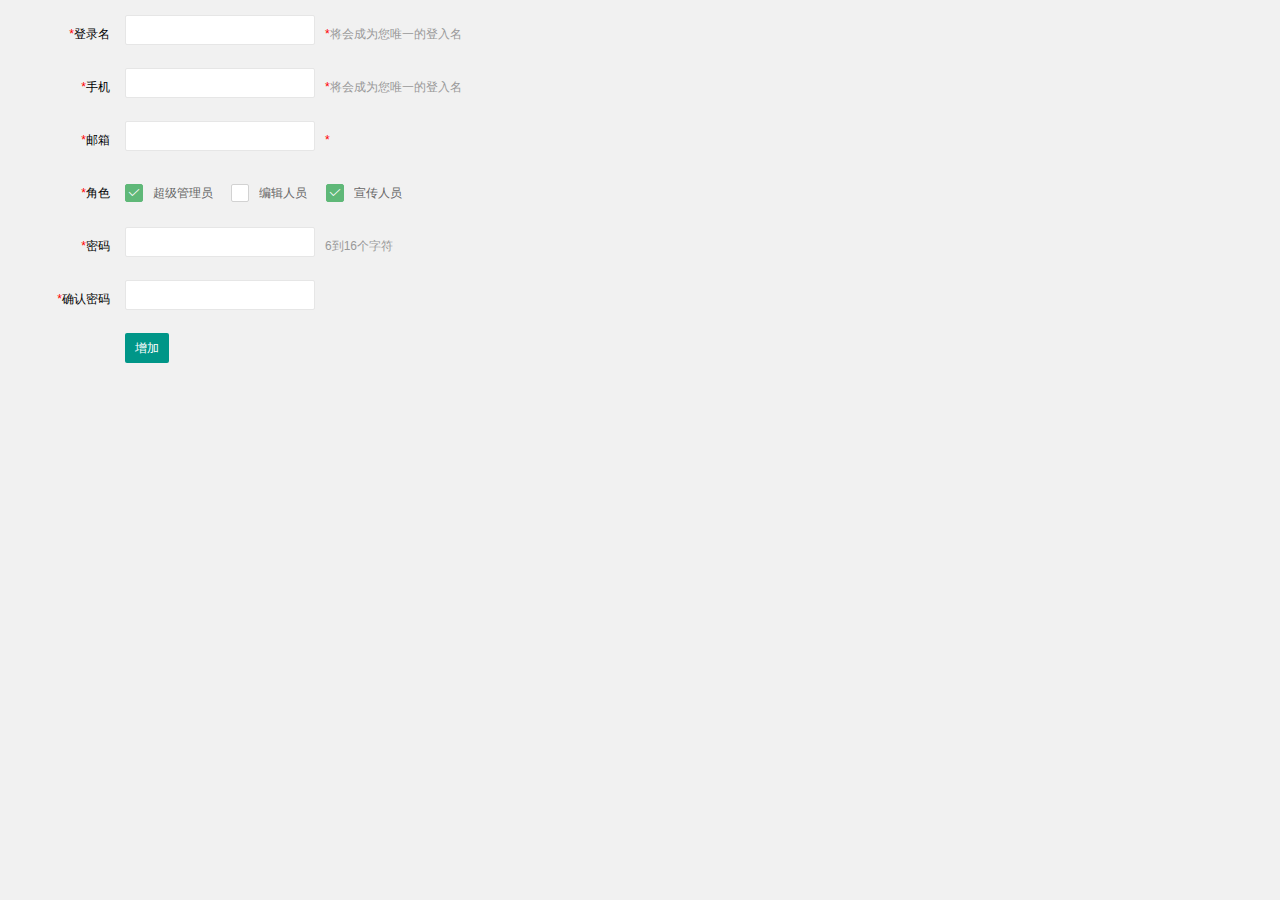
<file: SuperMarket/SuperMarket/X-admin-2.2/admin-add.html>
<!DOCTYPE html>
<html class="x-admin-sm">
    
    <head>
        <meta charset="UTF-8">
        <title>欢迎页面-X-admin2.2</title>
        <meta name="renderer" content="webkit">
        <meta http-equiv="X-UA-Compatible" content="IE=edge,chrome=1">
        <meta name="viewport" content="width=device-width,user-scalable=yes, minimum-scale=0.4, initial-scale=0.8,target-densitydpi=low-dpi" />
        <link rel="stylesheet" href="./css/font.css">
        <link rel="stylesheet" href="./css/xadmin.css">
        <script type="text/javascript" src="./lib/layui/layui.js" charset="utf-8"></script>
        <script type="text/javascript" src="./js/xadmin.js"></script>
        <!-- 让IE8/9支持媒体查询，从而兼容栅格 -->
        <!--[if lt IE 9]>
            <script src="https://cdn.staticfile.org/html5shiv/r29/html5.min.js"></script>
            <script src="https://cdn.staticfile.org/respond.js/1.4.2/respond.min.js"></script>
        <![endif]-->
    </head>
    <body>
        <div class="layui-fluid">
            <div class="layui-row">
                <form class="layui-form">
                  <div class="layui-form-item">
                      <label for="username" class="layui-form-label">
                          <span class="x-red">*</span>登录名
                      </label>
                      <div class="layui-input-inline">
                          <input type="text" id="username" name="username" required="" lay-verify="required"
                          autocomplete="off" class="layui-input">
                      </div>
                      <div class="layui-form-mid layui-word-aux">
                          <span class="x-red">*</span>将会成为您唯一的登入名
                      </div>
                  </div>
                  <div class="layui-form-item">
                      <label for="phone" class="layui-form-label">
                          <span class="x-red">*</span>手机
                      </label>
                      <div class="layui-input-inline">
                          <input type="text" id="phone" name="phone" required="" lay-verify="phone"
                          autocomplete="off" class="layui-input">
                      </div>
                      <div class="layui-form-mid layui-word-aux">
                          <span class="x-red">*</span>将会成为您唯一的登入名
                      </div>
                  </div>
                  <div class="layui-form-item">
                      <label for="L_email" class="layui-form-label">
                          <span class="x-red">*</span>邮箱
                      </label>
                      <div class="layui-input-inline">
                          <input type="text" id="L_email" name="email" required="" lay-verify="email"
                          autocomplete="off" class="layui-input">
                      </div>
                      <div class="layui-form-mid layui-word-aux">
                          <span class="x-red">*</span>
                      </div>
                  </div>
                  <div class="layui-form-item">
                      <label class="layui-form-label"><span class="x-red">*</span>角色</label>
                      <div class="layui-input-block">
                        <input type="checkbox" name="like1[write]" lay-skin="primary" title="超级管理员" checked="">
                        <input type="checkbox" name="like1[read]" lay-skin="primary" title="编辑人员">
                        <input type="checkbox" name="like1[write]" lay-skin="primary" title="宣传人员" checked="">
                      </div>
                  </div>
                  <div class="layui-form-item">
                      <label for="L_pass" class="layui-form-label">
                          <span class="x-red">*</span>密码
                      </label>
                      <div class="layui-input-inline">
                          <input type="password" id="L_pass" name="pass" required="" lay-verify="pass"
                          autocomplete="off" class="layui-input">
                      </div>
                      <div class="layui-form-mid layui-word-aux">
                          6到16个字符
                      </div>
                  </div>
                  <div class="layui-form-item">
                      <label for="L_repass" class="layui-form-label">
                          <span class="x-red">*</span>确认密码
                      </label>
                      <div class="layui-input-inline">
                          <input type="password" id="L_repass" name="repass" required="" lay-verify="repass"
                          autocomplete="off" class="layui-input">
                      </div>
                  </div>
                  <div class="layui-form-item">
                      <label for="L_repass" class="layui-form-label">
                      </label>
                      <button  class="layui-btn" lay-filter="add" lay-submit="">
                          增加
                      </button>
                  </div>
              </form>
            </div>
        </div>
        <script>layui.use(['form', 'layer'],
            function() {
                $ = layui.jquery;
                var form = layui.form,
                layer = layui.layer;

                //自定义验证规则
                form.verify({
                    nikename: function(value) {
                        if (value.length < 5) {
                            return '昵称至少得5个字符啊';
                        }
                    },
                    pass: [/(.+){6,12}$/, '密码必须6到12位'],
                    repass: function(value) {
                        if ($('#L_pass').val() != $('#L_repass').val()) {
                            return '两次密码不一致';
                        }
                    }
                });

                //监听提交
                form.on('submit(add)',
                function(data) {
                    console.log(data);
                    //发异步，把数据提交给php
                    layer.alert("增加成功", {
                        icon: 6
                    },
                    function() {
                        //关闭当前frame
                        xadmin.close();

                        // 可以对父窗口进行刷新 
                        xadmin.father_reload();
                    });
                    return false;
                });

            });</script>
        <script>var _hmt = _hmt || []; (function() {
                var hm = document.createElement("script");
                hm.src = "https://hm.baidu.com/hm.js?b393d153aeb26b46e9431fabaf0f6190";
                var s = document.getElementsByTagName("script")[0];
                s.parentNode.insertBefore(hm, s);
            })();</script>
    </body>

</html>
</file>
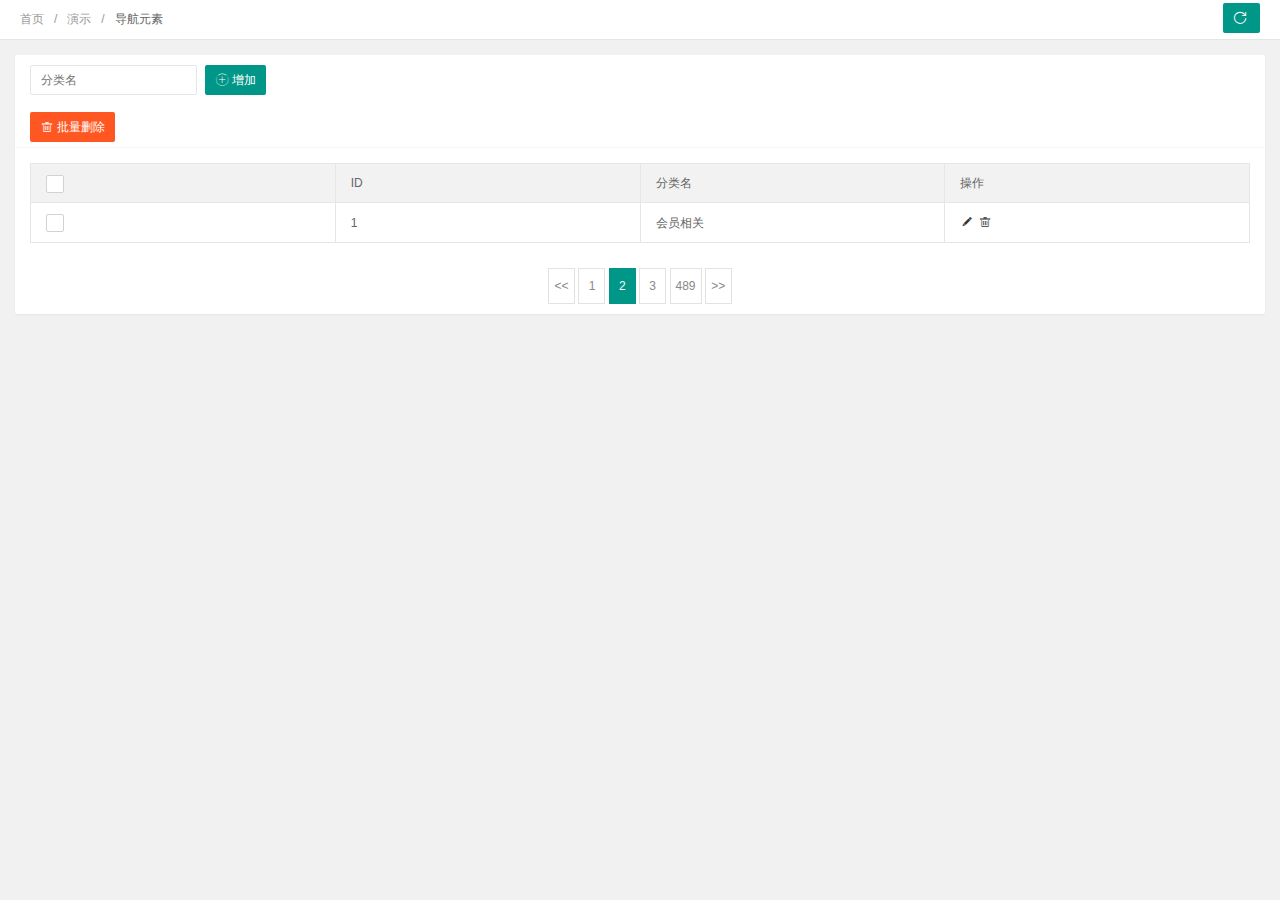
<file: SuperMarket/SuperMarket/X-admin-2.2/admin-cate.html>
<!DOCTYPE html>
<html class="x-admin-sm">
    <head>
        <meta charset="UTF-8">
        <title>欢迎页面-X-admin2.2</title>
        <meta name="renderer" content="webkit">
        <meta http-equiv="X-UA-Compatible" content="IE=edge,chrome=1">
        <meta name="viewport" content="width=device-width,user-scalable=yes, minimum-scale=0.4, initial-scale=0.8,target-densitydpi=low-dpi" />
        <link rel="stylesheet" href="./css/font.css">
        <link rel="stylesheet" href="./css/xadmin.css">
        <script src="./lib/layui/layui.js" charset="utf-8"></script>
        <script type="text/javascript" src="./js/xadmin.js"></script>
        <!--[if lt IE 9]>
          <script src="https://cdn.staticfile.org/html5shiv/r29/html5.min.js"></script>
          <script src="https://cdn.staticfile.org/respond.js/1.4.2/respond.min.js"></script>
        <![endif]-->
    </head>
    <body>
        <div class="x-nav">
          <span class="layui-breadcrumb">
            <a href="">首页</a>
            <a href="">演示</a>
            <a>
              <cite>导航元素</cite></a>
          </span>
          <a class="layui-btn layui-btn-small" style="line-height:1.6em;margin-top:3px;float:right" onclick="location.reload()" title="刷新">
            <i class="layui-icon layui-icon-refresh" style="line-height:30px"></i></a>
        </div>
        <div class="layui-fluid">
            <div class="layui-row layui-col-space15">
                <div class="layui-col-md12">
                    <div class="layui-card">
                        <div class="layui-card-body ">
                            <form class="layui-form layui-col-space5">
                                
                                <div class="layui-inline layui-show-xs-block">
                                    <input type="text" name="username"  placeholder="分类名" autocomplete="off" class="layui-input">
                                </div>
                                <div class="layui-inline layui-show-xs-block">
                                    <button class="layui-btn"  lay-submit="" lay-filter="sreach"><i class="layui-icon"></i>增加</button>
                                </div>
                            </form>
                        </div>
                        <div class="layui-card-header">
                            <button class="layui-btn layui-btn-danger" onclick="delAll()"><i class="layui-icon"></i>批量删除</button>
                        </div>
                        <div class="layui-card-body ">
                            <table class="layui-table layui-form">
                                <thead>
                                  <tr>
                                    <th>
                                     <input type="checkbox" name=""  lay-skin="primary">
                                    </th>
                                    <th>ID</th>
                                    <th>分类名</th>
                                    <th>操作</th>
                                </thead>
                                <tbody>
                                  <tr>
                                    <td>
                                      <input type="checkbox" name=""  lay-skin="primary">
                                    </td>
                                    <td>1</td>
                                    <td>会员相关</td>
                                    <td class="td-manage">
                                      <a title="编辑"  onclick="xadmin.open('编辑','admin-edit.html')" href="javascript:;">
                                        <i class="layui-icon">&#xe642;</i>
                                      </a>
                                      <a title="删除" onclick="member_del(this,'要删除的id')" href="javascript:;">
                                        <i class="layui-icon">&#xe640;</i>
                                      </a>
                                    </td>
                                  </tr>
                                </tbody>
                              </table>
                        </div>
                        <div class="layui-card-body ">
                            <div class="page">
                                <div>
                                  <a class="prev" href="">&lt;&lt;</a>
                                  <a class="num" href="">1</a>
                                  <span class="current">2</span>
                                  <a class="num" href="">3</a>
                                  <a class="num" href="">489</a>
                                  <a class="next" href="">&gt;&gt;</a>
                                </div>
                            </div>
                        </div>
                    </div>
                </div>
            </div>
        </div> 
    </body>
    <script>
      layui.use(['laydate','form'], function(){
        var laydate = layui.laydate;
        var form = layui.form;
        
        //执行一个laydate实例
        laydate.render({
          elem: '#start' //指定元素
        });

        //执行一个laydate实例
        laydate.render({
          elem: '#end' //指定元素
        });
      });

       /*用户-停用*/
      function member_stop(obj,id){
          layer.confirm('确认要停用吗？',function(index){

              if($(obj).attr('title')=='启用'){

                //发异步把用户状态进行更改
                $(obj).attr('title','停用')
                $(obj).find('i').html('&#xe62f;');

                $(obj).parents("tr").find(".td-status").find('span').addClass('layui-btn-disabled').html('已停用');
                layer.msg('已停用!',{icon: 5,time:1000});

              }else{
                $(obj).attr('title','启用')
                $(obj).find('i').html('&#xe601;');

                $(obj).parents("tr").find(".td-status").find('span').removeClass('layui-btn-disabled').html('已启用');
                layer.msg('已启用!',{icon: 5,time:1000});
              }
              
          });
      }

      /*用户-删除*/
      function member_del(obj,id){
          layer.confirm('确认要删除吗？',function(index){
              //发异步删除数据
              $(obj).parents("tr").remove();
              layer.msg('已删除!',{icon:1,time:1000});
          });
      }



      function delAll (argument) {

        var data = tableCheck.getData();
  
        layer.confirm('确认要删除吗？'+data,function(index){
            //捉到所有被选中的，发异步进行删除
            layer.msg('删除成功', {icon: 1});
            $(".layui-form-checked").not('.header').parents('tr').remove();
        });
      }
    </script>
    <script>var _hmt = _hmt || []; (function() {
        var hm = document.createElement("script");
        hm.src = "https://hm.baidu.com/hm.js?b393d153aeb26b46e9431fabaf0f6190";
        var s = document.getElementsByTagName("script")[0];
        s.parentNode.insertBefore(hm, s);
      })();</script>
</html>
</file>
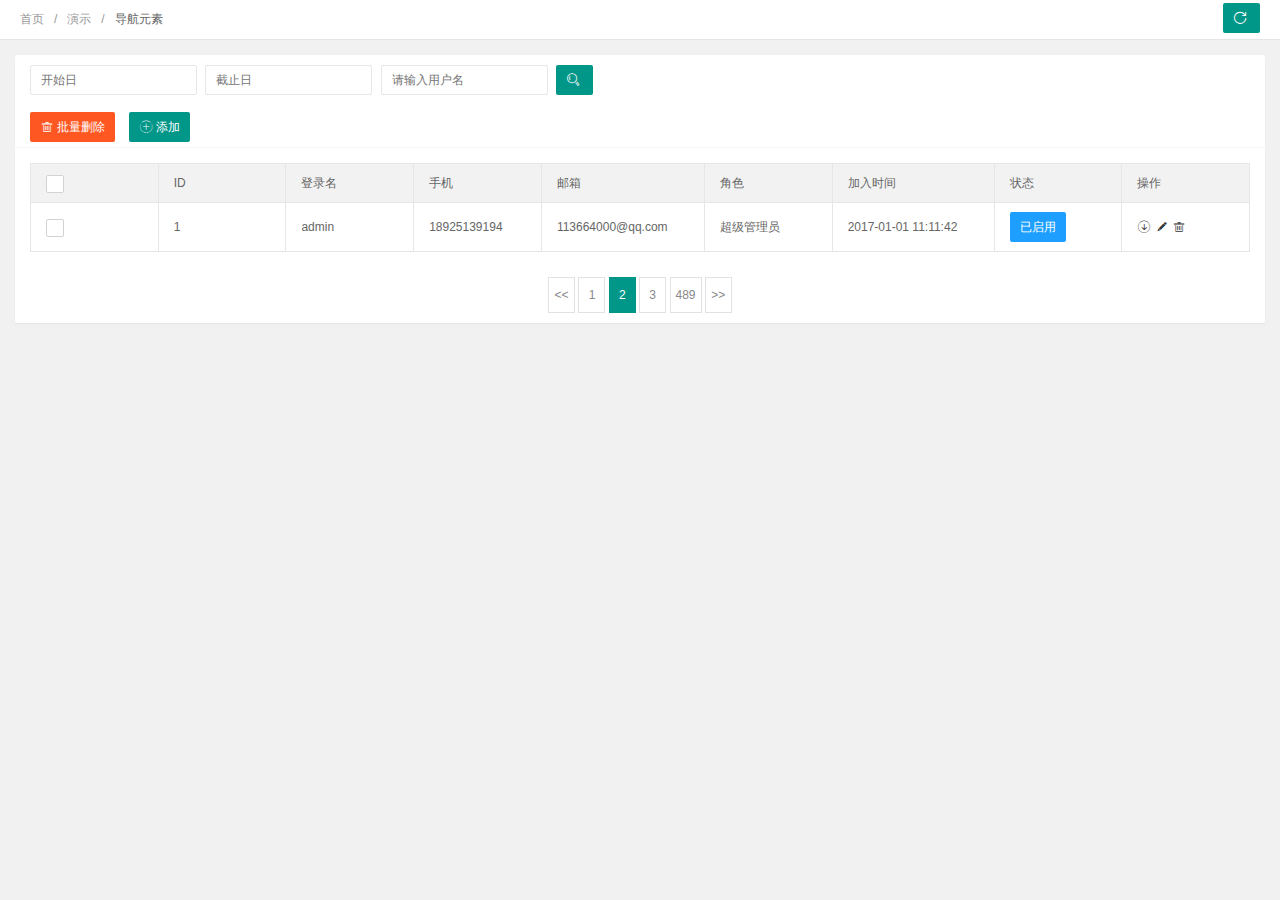
<file: SuperMarket/SuperMarket/X-admin-2.2/admin-list.html>
<!DOCTYPE html>
<html class="x-admin-sm">
    <head>
        <meta charset="UTF-8">
        <title>欢迎页面-X-admin2.2</title>
        <meta name="renderer" content="webkit">
        <meta http-equiv="X-UA-Compatible" content="IE=edge,chrome=1">
        <meta name="viewport" content="width=device-width,user-scalable=yes, minimum-scale=0.4, initial-scale=0.8,target-densitydpi=low-dpi" />
        <link rel="stylesheet" href="./css/font.css">
        <link rel="stylesheet" href="./css/xadmin.css">
        <script src="./lib/layui/layui.js" charset="utf-8"></script>
        <script type="text/javascript" src="./js/xadmin.js"></script>
        <!--[if lt IE 9]>
          <script src="https://cdn.staticfile.org/html5shiv/r29/html5.min.js"></script>
          <script src="https://cdn.staticfile.org/respond.js/1.4.2/respond.min.js"></script>
        <![endif]-->
    </head>
    <body>
        <div class="x-nav">
          <span class="layui-breadcrumb">
            <a href="">首页</a>
            <a href="">演示</a>
            <a>
              <cite>导航元素</cite></a>
          </span>
          <a class="layui-btn layui-btn-small" style="line-height:1.6em;margin-top:3px;float:right" onclick="location.reload()" title="刷新">
            <i class="layui-icon layui-icon-refresh" style="line-height:30px"></i></a>
        </div>
        <div class="layui-fluid">
            <div class="layui-row layui-col-space15">
                <div class="layui-col-md12">
                    <div class="layui-card">
                        <div class="layui-card-body ">
                            <form class="layui-form layui-col-space5">
                                <div class="layui-inline layui-show-xs-block">
                                    <input class="layui-input"  autocomplete="off" placeholder="开始日" name="start" id="start">
                                </div>
                                <div class="layui-inline layui-show-xs-block">
                                    <input class="layui-input"  autocomplete="off" placeholder="截止日" name="end" id="end">
                                </div>
                                <div class="layui-inline layui-show-xs-block">
                                    <input type="text" name="username"  placeholder="请输入用户名" autocomplete="off" class="layui-input">
                                </div>
                                <div class="layui-inline layui-show-xs-block">
                                    <button class="layui-btn"  lay-submit="" lay-filter="sreach"><i class="layui-icon">&#xe615;</i></button>
                                </div>
                            </form>
                        </div>
                        <div class="layui-card-header">
                            <button class="layui-btn layui-btn-danger" onclick="delAll()"><i class="layui-icon"></i>批量删除</button>
                            <button class="layui-btn" onclick="xadmin.open('添加用户','./admin-add.html',600,400)"><i class="layui-icon"></i>添加</button>
                        </div>
                        <div class="layui-card-body ">
                            <table class="layui-table layui-form">
                              <thead>
                                <tr>
                                  <th>
                                    <input type="checkbox" name=""  lay-skin="primary">
                                  </th>
                                  <th>ID</th>
                                  <th>登录名</th>
                                  <th>手机</th>
                                  <th>邮箱</th>
                                  <th>角色</th>
                                  <th>加入时间</th>
                                  <th>状态</th>
                                  <th>操作</th>
                              </thead>
                              <tbody>
                                <tr>
                                  <td>
                                    <input type="checkbox" name=""  lay-skin="primary">
                                  </td>
                                  <td>1</td>
                                  <td>admin</td>
                                  <td>18925139194</td>
                                  <td>113664000@qq.com</td>
                                  <td>超级管理员</td>
                                  <td>2017-01-01 11:11:42</td>
                                  <td class="td-status">
                                    <span class="layui-btn layui-btn-normal layui-btn-mini">已启用</span></td>
                                  <td class="td-manage">
                                    <a onclick="member_stop(this,'10001')" href="javascript:;"  title="启用">
                                      <i class="layui-icon">&#xe601;</i>
                                    </a>
                                    <a title="编辑"  onclick="xadmin.open('编辑','admin-edit.html')" href="javascript:;">
                                      <i class="layui-icon">&#xe642;</i>
                                    </a>
                                    <a title="删除" onclick="member_del(this,'要删除的id')" href="javascript:;">
                                      <i class="layui-icon">&#xe640;</i>
                                    </a>
                                  </td>
                                </tr>
                              </tbody>
                            </table>
                        </div>
                        <div class="layui-card-body ">
                            <div class="page">
                                <div>
                                  <a class="prev" href="">&lt;&lt;</a>
                                  <a class="num" href="">1</a>
                                  <span class="current">2</span>
                                  <a class="num" href="">3</a>
                                  <a class="num" href="">489</a>
                                  <a class="next" href="">&gt;&gt;</a>
                                </div>
                            </div>
                        </div>
                    </div>
                </div>
            </div>
        </div> 
    </body>
    <script>
      layui.use(['laydate','form'], function(){
        var laydate = layui.laydate;
        var form = layui.form;
        
        //执行一个laydate实例
        laydate.render({
          elem: '#start' //指定元素
        });

        //执行一个laydate实例
        laydate.render({
          elem: '#end' //指定元素
        });
      });

       /*用户-停用*/
      function member_stop(obj,id){
          layer.confirm('确认要停用吗？',function(index){

              if($(obj).attr('title')=='启用'){

                //发异步把用户状态进行更改
                $(obj).attr('title','停用')
                $(obj).find('i').html('&#xe62f;');

                $(obj).parents("tr").find(".td-status").find('span').addClass('layui-btn-disabled').html('已停用');
                layer.msg('已停用!',{icon: 5,time:1000});

              }else{
                $(obj).attr('title','启用')
                $(obj).find('i').html('&#xe601;');

                $(obj).parents("tr").find(".td-status").find('span').removeClass('layui-btn-disabled').html('已启用');
                layer.msg('已启用!',{icon: 5,time:1000});
              }
              
          });
      }

      /*用户-删除*/
      function member_del(obj,id){
          layer.confirm('确认要删除吗？',function(index){
              //发异步删除数据
              $(obj).parents("tr").remove();
              layer.msg('已删除!',{icon:1,time:1000});
          });
      }



      function delAll (argument) {

        var data = tableCheck.getData();
  
        layer.confirm('确认要删除吗？'+data,function(index){
            //捉到所有被选中的，发异步进行删除
            layer.msg('删除成功', {icon: 1});
            $(".layui-form-checked").not('.header').parents('tr').remove();
        });
      }
    </script>
    <script>var _hmt = _hmt || []; (function() {
        var hm = document.createElement("script");
        hm.src = "https://hm.baidu.com/hm.js?b393d153aeb26b46e9431fabaf0f6190";
        var s = document.getElementsByTagName("script")[0];
        s.parentNode.insertBefore(hm, s);
      })();</script>
</html>
</file>
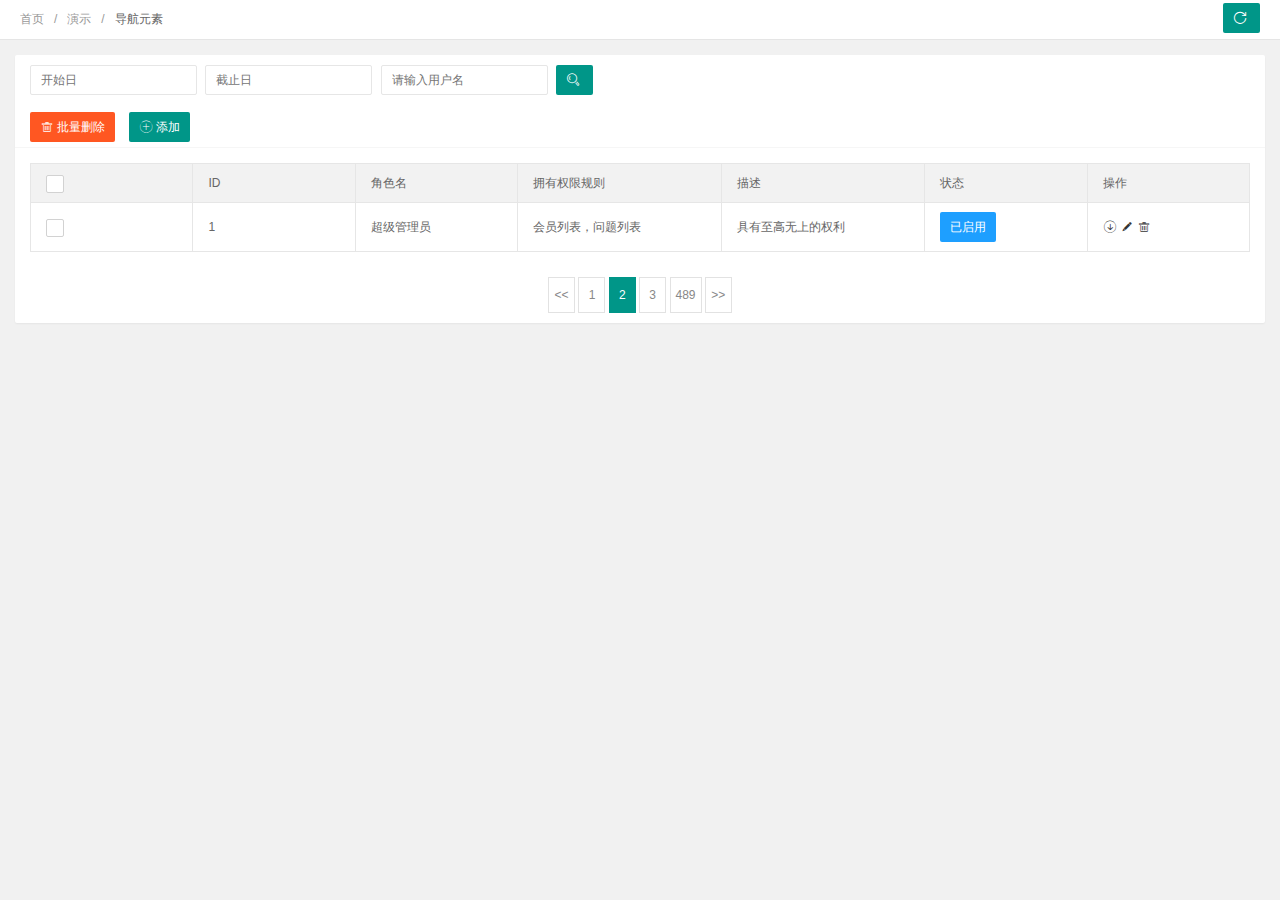
<file: SuperMarket/SuperMarket/X-admin-2.2/admin-role.html>
<!DOCTYPE html>
<html class="x-admin-sm">
    <head>
        <meta charset="UTF-8">
        <title>欢迎页面-X-admin2.2</title>
        <meta name="renderer" content="webkit">
        <meta http-equiv="X-UA-Compatible" content="IE=edge,chrome=1">
        <meta name="viewport" content="width=device-width,user-scalable=yes, minimum-scale=0.4, initial-scale=0.8,target-densitydpi=low-dpi" />
        <link rel="stylesheet" href="./css/font.css">
        <link rel="stylesheet" href="./css/xadmin.css">
        <script src="./lib/layui/layui.js" charset="utf-8"></script>
        <script type="text/javascript" src="./js/xadmin.js"></script>
        <!--[if lt IE 9]>
          <script src="https://cdn.staticfile.org/html5shiv/r29/html5.min.js"></script>
          <script src="https://cdn.staticfile.org/respond.js/1.4.2/respond.min.js"></script>
        <![endif]-->
    </head>
    <body>
        <div class="x-nav">
          <span class="layui-breadcrumb">
            <a href="">首页</a>
            <a href="">演示</a>
            <a>
              <cite>导航元素</cite></a>
          </span>
          <a class="layui-btn layui-btn-small" style="line-height:1.6em;margin-top:3px;float:right" onclick="location.reload()" title="刷新">
            <i class="layui-icon layui-icon-refresh" style="line-height:30px"></i></a>
        </div>
        <div class="layui-fluid">
            <div class="layui-row layui-col-space15">
                <div class="layui-col-md12">
                    <div class="layui-card">
                        <div class="layui-card-body ">
                            <form class="layui-form layui-col-space5">
                                <div class="layui-inline layui-show-xs-block">
                                    <input class="layui-input"  autocomplete="off" placeholder="开始日" name="start" id="start">
                                </div>
                                <div class="layui-inline layui-show-xs-block">
                                    <input class="layui-input"  autocomplete="off" placeholder="截止日" name="end" id="end">
                                </div>
                                <div class="layui-inline layui-show-xs-block">
                                    <input type="text" name="username"  placeholder="请输入用户名" autocomplete="off" class="layui-input">
                                </div>
                                <div class="layui-inline layui-show-xs-block">
                                    <button class="layui-btn"  lay-submit="" lay-filter="sreach"><i class="layui-icon">&#xe615;</i></button>
                                </div>
                            </form>
                        </div>
                        <div class="layui-card-header">
                            <button class="layui-btn layui-btn-danger" onclick="delAll()"><i class="layui-icon"></i>批量删除</button>
                            <button class="layui-btn" onclick="xadmin.open('添加用户','./role-add.html',600,400)"><i class="layui-icon"></i>添加</button>
                        </div>
                        <div class="layui-card-body ">
                            <table class="layui-table layui-form">
                              <thead>
                                <tr>
                                  <th>
                                    <input type="checkbox" name=""  lay-skin="primary">
                                  </th>
                                  <th>ID</th>
                                  <th>角色名</th>
                                  <th>拥有权限规则</th>
                                  <th>描述</th>
                                  <th>状态</th>
                                  <th>操作</th>
                              </thead>
                              <tbody>
                                <tr>
                                  <td>
                                    <input type="checkbox" name=""  lay-skin="primary">
                                  </td>
                                  <td>1</td>
                                  <td>超级管理员</td>
                                  <td>会员列表，问题列表</td>
                                  <td>具有至高无上的权利</td>
                                  <td class="td-status">
                                    <span class="layui-btn layui-btn-normal layui-btn-mini">已启用</span></td>
                                  <td class="td-manage">
                                    <a onclick="member_stop(this,'10001')" href="javascript:;"  title="启用">
                                      <i class="layui-icon">&#xe601;</i>
                                    </a>
                                    <a title="编辑"  onclick="xadmin.open('编辑','role-add.html')" href="javascript:;">
                                      <i class="layui-icon">&#xe642;</i>
                                    </a>
                                    <a title="删除" onclick="member_del(this,'要删除的id')" href="javascript:;">
                                      <i class="layui-icon">&#xe640;</i>
                                    </a>
                                  </td>
                                </tr>
                              </tbody>
                            </table>
                        </div>
                        <div class="layui-card-body ">
                            <div class="page">
                                <div>
                                  <a class="prev" href="">&lt;&lt;</a>
                                  <a class="num" href="">1</a>
                                  <span class="current">2</span>
                                  <a class="num" href="">3</a>
                                  <a class="num" href="">489</a>
                                  <a class="next" href="">&gt;&gt;</a>
                                </div>
                            </div>
                        </div>
                    </div>
                </div>
            </div>
        </div> 
    </body>
    <script>
      layui.use(['laydate','form'], function(){
        var laydate = layui.laydate;
        var form = layui.form;
        
        //执行一个laydate实例
        laydate.render({
          elem: '#start' //指定元素
        });

        //执行一个laydate实例
        laydate.render({
          elem: '#end' //指定元素
        });
      });

       /*用户-停用*/
      function member_stop(obj,id){
          layer.confirm('确认要停用吗？',function(index){

              if($(obj).attr('title')=='启用'){

                //发异步把用户状态进行更改
                $(obj).attr('title','停用')
                $(obj).find('i').html('&#xe62f;');

                $(obj).parents("tr").find(".td-status").find('span').addClass('layui-btn-disabled').html('已停用');
                layer.msg('已停用!',{icon: 5,time:1000});

              }else{
                $(obj).attr('title','启用')
                $(obj).find('i').html('&#xe601;');

                $(obj).parents("tr").find(".td-status").find('span').removeClass('layui-btn-disabled').html('已启用');
                layer.msg('已启用!',{icon: 5,time:1000});
              }
              
          });
      }

      /*用户-删除*/
      function member_del(obj,id){
          layer.confirm('确认要删除吗？',function(index){
              //发异步删除数据
              $(obj).parents("tr").remove();
              layer.msg('已删除!',{icon:1,time:1000});
          });
      }



      function delAll (argument) {

        var data = tableCheck.getData();
  
        layer.confirm('确认要删除吗？'+data,function(index){
            //捉到所有被选中的，发异步进行删除
            layer.msg('删除成功', {icon: 1});
            $(".layui-form-checked").not('.header').parents('tr').remove();
        });
      }
    </script>
    <script>var _hmt = _hmt || []; (function() {
        var hm = document.createElement("script");
        hm.src = "https://hm.baidu.com/hm.js?b393d153aeb26b46e9431fabaf0f6190";
        var s = document.getElementsByTagName("script")[0];
        s.parentNode.insertBefore(hm, s);
      })();</script>
</html>
</file>
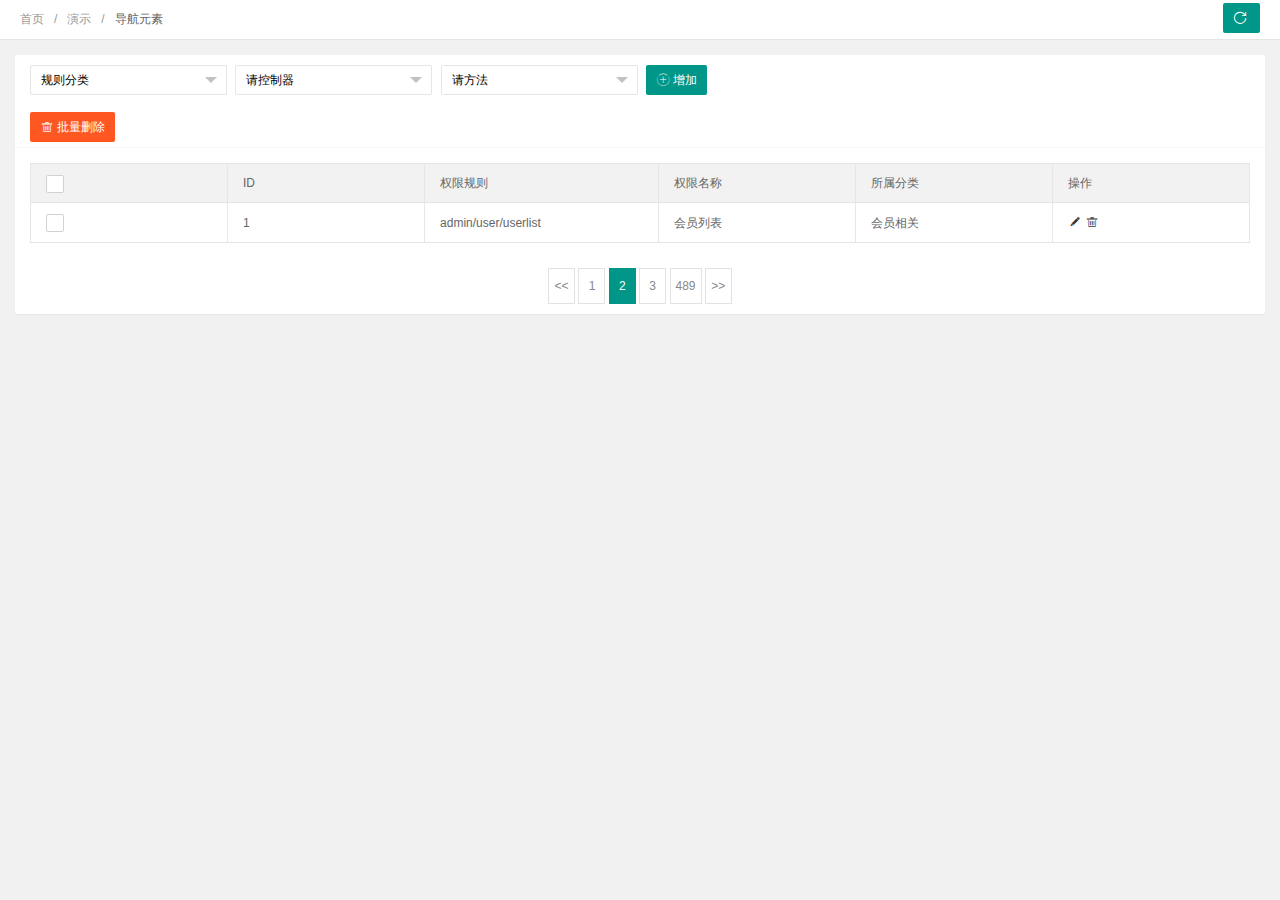
<file: SuperMarket/SuperMarket/X-admin-2.2/admin-rule.html>
<!DOCTYPE html>
<html class="x-admin-sm">
    <head>
        <meta charset="UTF-8">
        <title>欢迎页面-X-admin2.2</title>
        <meta name="renderer" content="webkit">
        <meta http-equiv="X-UA-Compatible" content="IE=edge,chrome=1">
        <meta name="viewport" content="width=device-width,user-scalable=yes, minimum-scale=0.4, initial-scale=0.8,target-densitydpi=low-dpi" />
        <link rel="stylesheet" href="./css/font.css">
        <link rel="stylesheet" href="./css/xadmin.css">
        <script src="./lib/layui/layui.js" charset="utf-8"></script>
        <script type="text/javascript" src="./js/xadmin.js"></script>
        <!--[if lt IE 9]>
          <script src="https://cdn.staticfile.org/html5shiv/r29/html5.min.js"></script>
          <script src="https://cdn.staticfile.org/respond.js/1.4.2/respond.min.js"></script>
        <![endif]-->
    </head>
    <body>
        <div class="x-nav">
          <span class="layui-breadcrumb">
            <a href="">首页</a>
            <a href="">演示</a>
            <a>
              <cite>导航元素</cite></a>
          </span>
          <a class="layui-btn layui-btn-small" style="line-height:1.6em;margin-top:3px;float:right" onclick="location.reload()" title="刷新">
            <i class="layui-icon layui-icon-refresh" style="line-height:30px"></i></a>
        </div>
        <div class="layui-fluid">
            <div class="layui-row layui-col-space15">
                <div class="layui-col-md12">
                    <div class="layui-card">
                        <div class="layui-card-body ">
                            <form class="layui-form layui-col-space5">
                                
                                <div class="layui-inline layui-show-xs-block">
                                    <select name="cateid">
                                      <option>规则分类</option>
                                      <option>文章</option>
                                      <option>会员</option>
                                      <option>权限</option>
                                    </select>
                                </div>
                                <div class="layui-inline layui-show-xs-block">
                                    <select name="contrller">
                                      <option>请控制器</option>
                                      <option>Index</option>
                                      <option>Goods</option>
                                      <option>Cate</option>
                                    </select>
                                </div>
                                <div class="layui-inline layui-show-xs-block">
                                    <select name="action">
                                      <option>请方法</option>
                                      <option>add</option>
                                      <option>login</option>
                                      <option>checklogin</option>
                                    </select>
                                </div>
                                <div class="layui-inline layui-show-xs-block">
                                    <button class="layui-btn"  lay-submit="" lay-filter="sreach"><i class="layui-icon"></i>增加</button>
                                </div>
                            </form>
                        </div>
                        <div class="layui-card-header">
                            <button class="layui-btn layui-btn-danger" onclick="delAll()"><i class="layui-icon"></i>批量删除</button>
                        </div>
                        <div class="layui-card-body ">
                            <table class="layui-table layui-form">
                              <thead>
                                <tr>
                                  <th>
                                    <input type="checkbox" name=""  lay-skin="primary">
                                  </th>
                                  <th>ID</th>
                                  <th>权限规则</th>
                                  <th>权限名称</th>
                                  <th>所属分类</th>
                                  <th>操作</th>
                              </thead>
                              <tbody>
                                <tr>
                                  <td>
                                   <input type="checkbox" name=""  lay-skin="primary">
                                  </td>
                                  <td>1</td>
                                  <td>admin/user/userlist</td>
                                  <td>会员列表</td>
                                  <td>会员相关</td>
                                  <td class="td-manage">
                                    <a title="编辑"  onclick="xadmin.open('编辑','xxx.html')" href="javascript:;">
                                      <i class="layui-icon">&#xe642;</i>
                                    </a>
                                    <a title="删除" onclick="member_del(this,'要删除的id')" href="javascript:;">
                                      <i class="layui-icon">&#xe640;</i>
                                    </a>
                                  </td>
                                </tr>
                              </tbody>
                            </table>
                        </div>
                        <div class="layui-card-body ">
                            <div class="page">
                                <div>
                                  <a class="prev" href="">&lt;&lt;</a>
                                  <a class="num" href="">1</a>
                                  <span class="current">2</span>
                                  <a class="num" href="">3</a>
                                  <a class="num" href="">489</a>
                                  <a class="next" href="">&gt;&gt;</a>
                                </div>
                            </div>
                        </div>
                    </div>
                </div>
            </div>
        </div> 
    </body>
    <script>
      layui.use(['laydate','form'], function(){
        var laydate = layui.laydate;
        var form = layui.form;
        
        //执行一个laydate实例
        laydate.render({
          elem: '#start' //指定元素
        });

        //执行一个laydate实例
        laydate.render({
          elem: '#end' //指定元素
        });
      });

       /*用户-停用*/
      function member_stop(obj,id){
          layer.confirm('确认要停用吗？',function(index){

              if($(obj).attr('title')=='启用'){

                //发异步把用户状态进行更改
                $(obj).attr('title','停用')
                $(obj).find('i').html('&#xe62f;');

                $(obj).parents("tr").find(".td-status").find('span').addClass('layui-btn-disabled').html('已停用');
                layer.msg('已停用!',{icon: 5,time:1000});

              }else{
                $(obj).attr('title','启用')
                $(obj).find('i').html('&#xe601;');

                $(obj).parents("tr").find(".td-status").find('span').removeClass('layui-btn-disabled').html('已启用');
                layer.msg('已启用!',{icon: 5,time:1000});
              }
              
          });
      }

      /*用户-删除*/
      function member_del(obj,id){
          layer.confirm('确认要删除吗？',function(index){
              //发异步删除数据
              $(obj).parents("tr").remove();
              layer.msg('已删除!',{icon:1,time:1000});
          });
      }



      function delAll (argument) {

        var data = tableCheck.getData();
  
        layer.confirm('确认要删除吗？'+data,function(index){
            //捉到所有被选中的，发异步进行删除
            layer.msg('删除成功', {icon: 1});
            $(".layui-form-checked").not('.header').parents('tr').remove();
        });
      }
    </script>
    <script>var _hmt = _hmt || []; (function() {
        var hm = document.createElement("script");
        hm.src = "https://hm.baidu.com/hm.js?b393d153aeb26b46e9431fabaf0f6190";
        var s = document.getElementsByTagName("script")[0];
        s.parentNode.insertBefore(hm, s);
      })();</script>
</html>
</file>
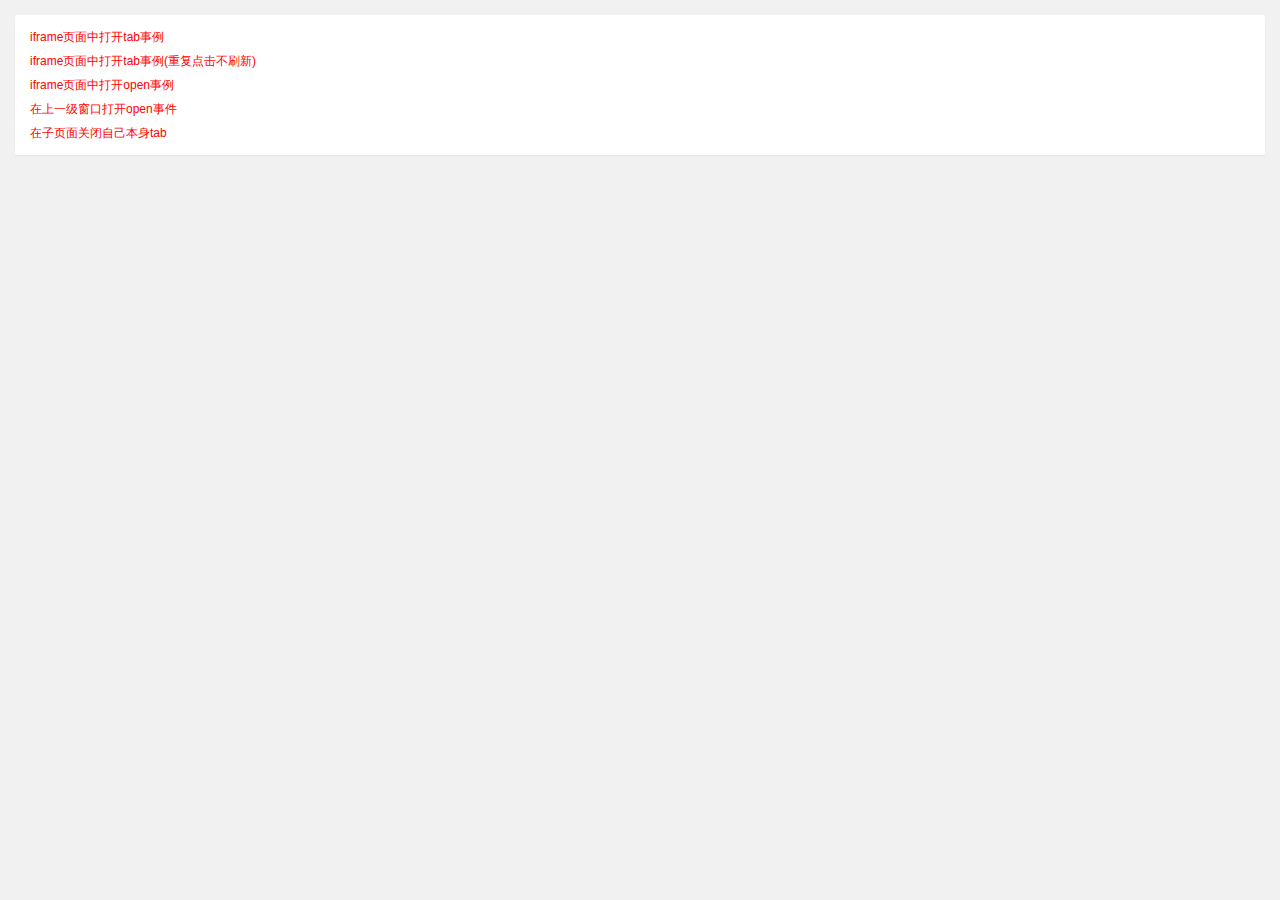
<file: SuperMarket/SuperMarket/X-admin-2.2/demo.html>
<!DOCTYPE html>
<html class="x-admin-sm">
    <head>
        <meta charset="UTF-8">
        <title>欢迎页面-X-admin2.2</title>
        <meta name="renderer" content="webkit">
        <meta http-equiv="X-UA-Compatible" content="IE=edge,chrome=1">
        <meta name="viewport" content="width=device-width,user-scalable=yes, minimum-scale=0.4, initial-scale=0.8,target-densitydpi=low-dpi" />
        <link rel="stylesheet" href="./css/font.css">
        <link rel="stylesheet" href="./css/xadmin.css">
        <script src="./lib/layui/layui.js" charset="utf-8"></script>
        <script type="text/javascript" src="./js/xadmin.js"></script>
        <!--[if lt IE 9]>
          <script src="https://cdn.staticfile.org/html5shiv/r29/html5.min.js"></script>
          <script src="https://cdn.staticfile.org/respond.js/1.4.2/respond.min.js"></script>
        <![endif]-->
    </head>
    <body>
        <div class="layui-fluid">
            <div class="layui-row layui-col-space15">
                <div class="layui-col-md12">
                    <div class="layui-card">
                        <div class="layui-card-body ">
                            <a onclick="parent.xadmin.add_tab('在tab打开','https://www.baidu.com',true)" style="color: red" href="javascript:;">iframe页面中打开tab事例</a>
                            <br>
                            <a onclick="parent.xadmin.add_tab('在tab打开','https://www.baidu.com')" style="color: red" href="javascript:;">iframe页面中打开tab事例(重复点击不刷新)</a>
                            <br>
                            <a onclick="xadmin.open('iframe页面中打开open事例','https://www.163.com')" style="color: red" href="javascript:;">iframe页面中打开open事例</a>
                            <br>
                            <a onclick="parent.xadmin.open('在上一级窗口打开open事件','http://www.baidu.com')" style="color: red" href="javascript:;">在上一级窗口打开open事件</a>
                            <br>
                            <a onclick="xadmin.del_tab()" style="color: red" href="javascript:;">在子页面关闭自己本身tab</a>
                        </div>
                    </div>
                </div>
            </div>
        </div>
        </div>
    </body>
</html>
</file>
<file: SuperMarket/SuperMarket/X-admin-2.2/css/font.css>
@font-face {
  font-family: 'iconfont';
  src: url('../fonts/iconfont.eot');
  src: url('../fonts/iconfont.eot?#iefix') format('embedded-opentype'),
  url('../fonts/iconfont.woff') format('woff'),
  url('../fonts/iconfont.ttf') format('truetype'),
  url('../fonts/iconfont.svg#iconfont') format('svg');
}
.iconfont{
  font-family:"iconfont" !important;
  font-size:16px;font-style:normal;
  -webkit-font-smoothing: antialiased;
  -webkit-text-stroke-width: 0.2px;
  -moz-osx-font-smoothing: grayscale;
}
</file>
<file: SuperMarket/SuperMarket/X-admin-2.2/css/xadmin.css>
@charset "utf-8";
@import url(../lib/layui/css/layui.css);
*{
    margin: 0px;
    padding: 0px;
    font-family: "Helvetica Neue", Helvetica, Arial, sans-serif;
}
a{
    text-decoration: none;
}
html{
    width: 100%;
    height: 100%;
    overflow-x:hidden; 
    overflow-y:auto;
}
body{
    width: 100%;
    min-height: 100%;
    background: #f1f1f1;
    /*background: #fff;*/
}
.x-red{
    color: red;
}

.layui-form-switch{
    margin-top: 0px;
}
.layui-input:focus, .layui-textarea:focus {
    border-color: #189f92!important;
}

.layui-fluid{
    padding:15px;
}
.x-nav{
    padding: 0 20px;
    position: relative;
    z-index: 99;
    border-bottom: 1px solid #e5e5e5;
    line-height: 39px;
    height: 39px;
    overflow: hidden;
    background: #fff;
}
.page{
    text-align: center;

}
.page a{
    display: inline-block;
    background: #fff;
    color: #888;
    padding: 5px;
    min-width: 15px;
    border: 1px solid #E2E2E2;

}
.page span{
    display: inline-block;
    padding: 5px;
    min-width: 15px;
    border: 1px solid #E2E2E2;
}
.page span.current{
    display: inline-block;
    background: #009688;
    color: #fff;
    padding: 5px;
    min-width: 15px;
    border: 1px solid #009688;
}
.page .pagination li{
    display: inline-block;
    margin-right: 5px;
    text-align: center;
}
.page .pagination li.active span{
    background: #009688;
    color: #fff;
    border: 1px solid #009688;

}

/*登录样式*/
/*头部*/
.container{
    width: 100%;
    height: 45px;
    background-color: #222;
}
.container a,.layui-nav .layui-nav-item a{
    color: #fff;
}
.container .logo a{
    background-color: rgba(0,0,0,0);
}
.container .logo a{
    float: left;
    font-size: 18px;
    padding-left: 20px;
    line-height: 45px;
    width: 200px;
}
.container .right{
    background-color:rgba(0,0,0,0);
    float: right;

}
.container .left_open{
    height: 45px;
    float: left;
    margin-left: 10px;
}
.container .left_open i{
    display: block;
    background: rgba(255,255,255,0.1);
    width: 32px;
    height: 32px;
    line-height: 32px;
    border-radius: 3px;
    text-align: center;
    margin-top: 7px;
    cursor: pointer;
}
.container .left_open i:hover{
    background: rgba(255,255,255,0.3);
}

.container .left{
    background-color:rgba(0,0,0,0);
    float: left;

}
.container .layui-nav-item{
    line-height: 45px;
}
.container .layui-nav-more{
    top: 20px;
}
.container .layui-nav-child{
    top: 50px;
}
.container .layui-nav-child i{
    margin-right: 10px;
}
.layui-nav .layui-nav-item a{
    cursor: pointer;
}
.layui-nav .layui-nav-child a{
    color: #333;
    cursor: pointer;
}
.left-nav{
    position: absolute;
    top: 45px;
    bottom: 0px;
    /*bottom: 42px;*/
    left: 0;
    z-index: 2;
    padding-top: 10px;
    background-color: #EEEEEE;
    width: 220px;
    max-width: 220px;
    overflow: auto;
    overflow-x:hidden;
    overflow: hidden;

    /*width: 0px;*/
}
#side-nav{
    width: 220px;
}

.left-nav #nav li:hover > a{
    /*color: blue;*/
}
.left-nav #nav .current{
    background-color: rgba(0, 0, 0, 0.3);
}
.left-nav #nav li a{
    font-size: 14px;
    padding: 10px 15px 10px 15px;
    display: block;
    cursor: pointer;
    border-left: 4px solid transparent;
    transition: all 0.3s;
}
.left-nav a:hover{
    background: #009688 !important;
    color: #fff;
    border-color:  #04564e !important;
}
.left-nav a.active{
    background: #009688 !important;
    color: #fff;
    border-color:  #04564e !important;
}
.left-nav #nav li a cite{
    font-size: 14px;
}

.left-nav #nav li .sub-menu{
    display: none;
}
.left-nav #nav li .opened{
    display: block;
}
.left-nav #nav li .opened:hover{
    /*background: #fff ;*/
}
.left-nav #nav li .opened .current{
    
}
.left-nav #nav li .sub-menu li:hover{
    /*color: blue;*/
     /*background: #fff ;*/
}
.left-nav #nav li .sub-menu li a{
    padding: 12px 15px 12px 30px;
    font-size: 14px;
    cursor: pointer;
}
.left-nav #nav li .sub-menu li .sub-menu li a{
    padding-left: 45px;
}
/*.left-nav #nav li .sub-menu li a:hover{
    color: #148cf1;
}*/
.left-nav #nav li .sub-menu li a i{
    font-size: 12px;
}
.left-nav #nav li a i{
    padding-right: 10px;
    line-height: 14px;
}
.left-nav #nav li .nav_right{
    float: right;
    font-size: 16px;
}
.x-slide_left {
    width: 17px;
    height: 61px;
    background: url(../images/icon.png) 0 0 no-repeat;
    position: absolute;
    top: 200px;
    left: 220px;
    cursor: pointer;
    z-index: 3;
}
.page-content{
    position: absolute;
    top: 45px;
    right: 0;
    /*bottom: 42px;*/
    bottom: 0px;
    left: 220px;
    overflow: hidden;
    z-index: 1;
}
.page-content-bg{
    position: absolute;
    top: 45px;
    right: 0;
    /*bottom: 42px;*/
    bottom: 0px;
    left: 220px;
    background: rgba(0,0,0,0.5);
    overflow: hidden;
    z-index: 100;
    display: none;
}

.page-content .tab{
    height: 100%;
    width: 100%;
    /*background: #EFEEF0;*/
    margin: 0px;
}
.page-content .layui-tab-title{
    /*padding-top: 5px;*/
    height: 35px;
    background: #EFEEF0 ;
    position: relative;
    z-index: 100;
}
.page-content .layui-tab-title li.home i{
    padding-right: 5px;
}
.page-content .layui-tab-title li.home .layui-tab-close{
    display: none;
}
.page-content .layui-tab-title li{
    line-height: 35px;
}
.page-content .layui-tab-title .layui-this:after{
    height: 36px;
}
.page-content .layui-tab-title li .layui-tab-close{
    border-radius: 50%;
}
.page-content .layui-tab-title .layui-this{
    background: #fff ;
}
.page-content .layui-tab-bar{
    height:34px;
    line-height: 35px;
}
.page-content .layui-tab-content{
    position: absolute;
    top: 36px;
    bottom: 0px;
    width: 100%;
    padding: 0px;
    overflow: hidden;
}
.page-content .layui-tab-content .layui-tab-item{
    width: 100%;
    height: 100%;
    
}
.page-content .layui-tab-content .layui-tab-item iframe{
    width: 100%;
    height: 100%;

}
.x-admin-carousel,.layui-carousel,.x-admin-carousel>[carousel-item]>* {
    background-color:#fff
}

.x-admin-backlog .x-admin-backlog-body {
    display:block;
    padding:10px 15px;
    background-color:#f8f8f8;
    color:#999;
    border-radius:2px;
    transition:all .3s;
    -webkit-transition:all .3s
}
.x-admin-backlog-body h3 {
    padding-bottom:10px;
    font-size:12px
}
.x-admin-backlog-body p cite {
    font-style:normal;
    font-size:30px;
    font-weight:300;
    color:#009688
}
.x-admin-backlog-body:hover {
    background-color:#CFCFCF;
    color:#888
}

.layui-table td, .layui-table th{
    min-width: 80px;
}

table th, table td {
    word-break: break-all;
}

/*404页面样式*/
.fly-panel {
    margin-bottom: 15px;
    border-radius: 2px;
    /*background-color: #fff;*/
    box-shadow: 0 1px 2px 0 rgba(0,0,0,.05);
}
.fly-none {
    min-height: 600px;
    text-align: center;
    padding-top: 50px;
    color: #999;
}
.fly-none .layui-icon {
    line-height: 300px;
    font-size: 300px;
    color: #393D49;
}
.fly-none p {
    margin-top: 50px;
    padding: 0 15px;
    font-size: 20px;
    color: #999;
    font-weight: 300;
}
#tab_right{
    display: none;
    width: 80px;
    position: absolute;
    top: 35px;
    left: 0px;
}
#tab_right dl{
    top: 0px;
}
#tab_show{
    position: absolute;
    top: 36px;
    bottom: 0px;
    width: 100%;
    background:rgb(255, 255, 255,0);
    padding: 0px;
    overflow: hidden;
    display: none;
}


@media screen and (max-width: 768px){
    .fast-add{
        display: none;
    }
    .layui-nav .to-index{
        display: none;
    }
    .container .logo a{
        width: 140px;
    }
    .container .left_open {
        /*float: right;*/
    }
    .left-nav{
        width: 60px;
    }
    .left-nav #nav li a i{
        font-size: 18px;
    }
    .left-nav cite,.left-nav .nav_right{
        display: none;
    }
    .page-content{
        left: 60px;
    }
    .page-content .layui-tab-content .layui-tab-item{
        -webkit-overflow-scrolling: touch; 
        overflow-y: scroll; 
    }
    .x-so input.layui-input{
        width: 100%;
        margin: 10px;
    }
}

/*精细版样式*/

.x-admin-sm{
    font-size: 12px;
}
.x-admin-sm body{
    font-size: 12px;
}
/*登录页面样式*/
.x-admin-sm .login input[type=submit],.x-admin-sm .login input[type=button]{
    font-size: 14px;
}
.x-admin-sm .login input[type=text],
.x-admin-sm .login input[type=file],
.x-admin-sm .login input[type=password],
.x-admin-sm .login input[type=email], .x-admin-sm select {
    font-size: 12px;
}
.x-admin-sm .login .message{
    font-size: 14px;
}

.x-admin-sm .layui-table td, .x-admin-sm .layui-table th{
    font-size: 12px;
}
.x-admin-sm .layui-elem-field legend{
    font-size: 18px;
}

.x-admin-sm .x-admin-backlog-body p cite{
    font-size: 24px;
}
.x-admin-sm .left-nav #nav li a cite{
    font-size: 12px;
}
.x-admin-sm .iconfont{
    font-size: 14px;
}
.x-admin-sm .layui-tab-title li{
    font-size: 12px;
}
.x-admin-sm .layui-icon{
    font-size: 14px;
}
.x-admin-sm .layui-nav *{
    font-size: 12px;
}
.x-admin-sm  .layui-breadcrumb>*{
   font-size: 12px; 
}
.x-admin-sm  .layui-btn,.x-admin-sm .layui-btn-xs,.x-admin-sm .layui-btn-sm{
    font-size: 12px;
}

.x-admin-sm .layui-laydate{
    font-size: 12px;
}
.x-admin-sm  .layui-btn{
    height: 30px;
    line-height: 30px;
    padding: 0 10px;
}

.x-admin-sm .layui-btn-lg{
    height: 38px;
    line-height: 38px;
    padding: 0 18px;
    font-size: 14px;
}
.x-admin-sm .layui-layer-title,.x-admin-sm .layui-layer-dialog .layui-layer-content{
    font-size: 12px;
}
.x-admin-sm .layui-input,.x-admin-sm .layui-select,.x-admin-sm .layui-textarea{
    height: 30px;
}

.x-admin-sm .layui-form-pane .layui-form-label{
    height: 30px;
    line-height: 14px;
}
.x-admin-sm .layui-form-checkbox span{
    font-size: 12px;
}
.x-admin-sm .fly-none .layui-icon {
    line-height: 300px;
    font-size: 300px;
    color: #393D49;
}
</file>
